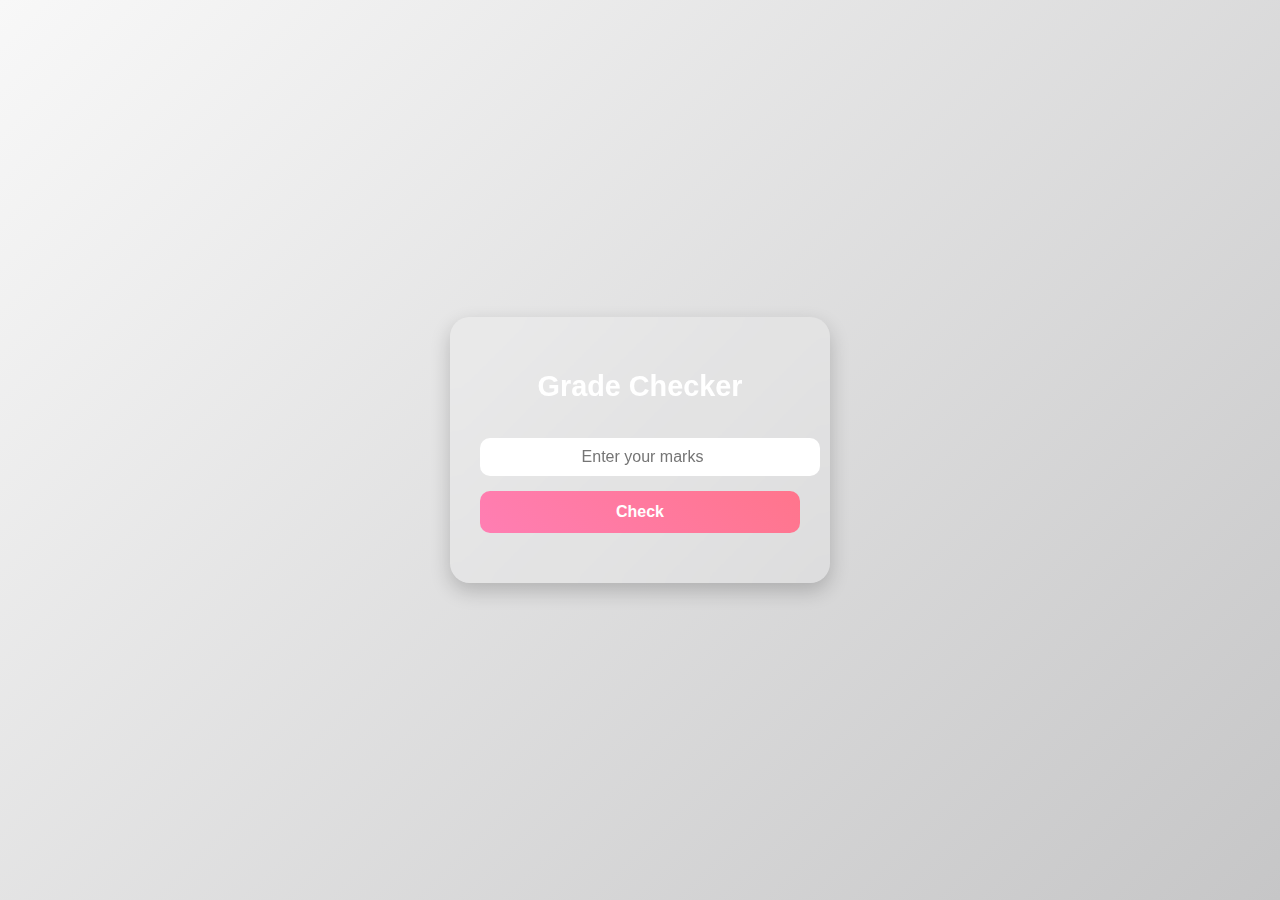
<file: day -3/index.html>
<!DOCTYPE html>
<html lang="en">
<head>
  <meta charset="UTF-8">
  <meta name="viewport" content="width=device-width, initial-scale=1.0">
  <title>Grade Checker</title>
  <link rel="stylesheet" href="style.css">
</head>
<body>
  <div class="card">
    <h2>Grade Checker</h2>
    <input type="number" id="marks" placeholder="Enter your marks">
    <button onclick="checkGrade()">Check </button>
    <div class="result" id="result"></div>
  </div>

  <script src="script.js"></script>
</body>
</html>
</file>
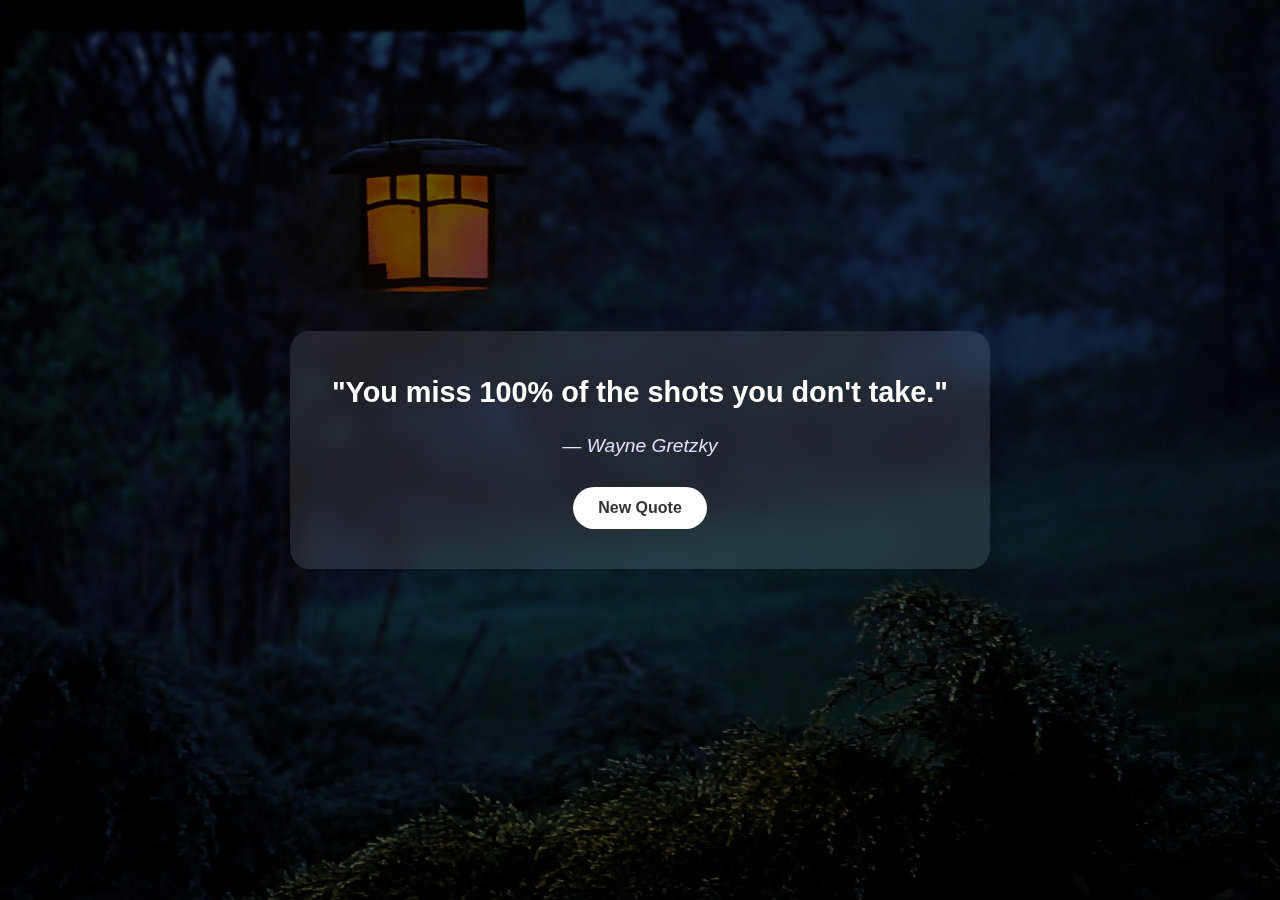
<file: day 6/index.html>
<!DOCTYPE html>
<html lang="en">
<head>
  <meta charset="UTF-8" />
  <meta name="viewport" content="width=device-width, initial-scale=1.0"/>
  <title>Random Quote Generator</title>
  <link rel="stylesheet" href="style.css" />
</head>
<body>
  <div class="overlay">
    <div class="quote-container">
      <h1 class="quote-text" id="quote">Loading...</h1>
      <p class="quote-author" id="author">—</p>
      <button id="newQuoteBtn">New Quote</button>
    </div>
  </div>
  <script src="script.js"></script>
</body>
</html>
</file>
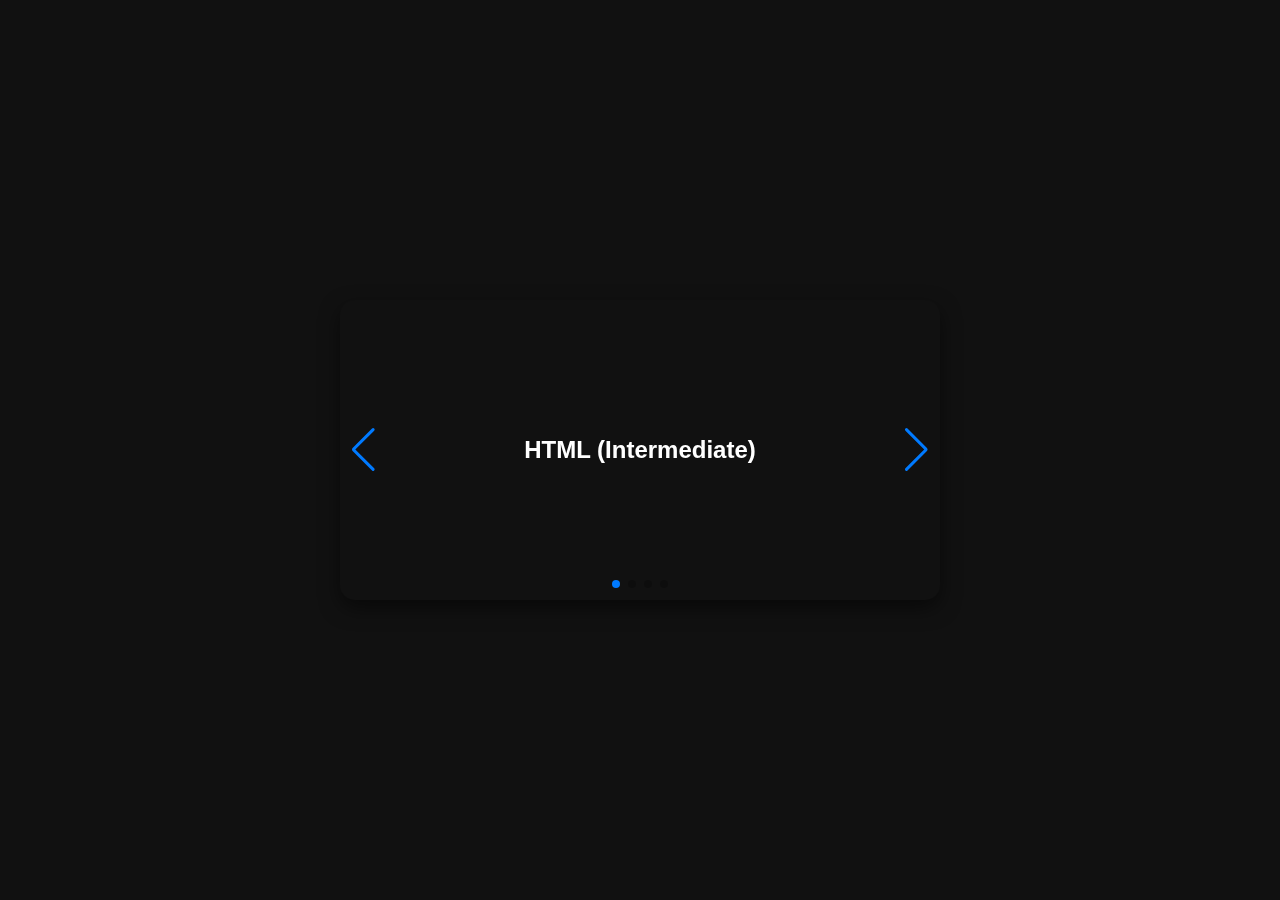
<file: day-4/index.html>
<!DOCTYPE html>
<html lang="en">
<head>
  <meta charset="UTF-8">
  <meta name="viewport" content="width=device-width, initial-scale=1.0">
  <title>Js Objects</title>
  <link rel="stylesheet" href="https://cdn.jsdelivr.net/npm/swiper@11/swiper-bundle.min.css" />
  <link rel="stylesheet" href="style.css">
</head>
<body>
  <div class="swiper">
    <div class="swiper-wrapper" id="skills-wrapper">
    </div>
    <div class="swiper-button-next"></div>
    <div class="swiper-button-prev"></div>
    <div class="swiper-pagination"></div>
  </div>
  <script src="https://cdn.jsdelivr.net/npm/swiper@11/swiper-bundle.min.js"></script>
  <script>
    const skills = [
      { name: 'HTML', proficiency: 'Intermediate', bg: 'https://picsum.photos/id/1015/600/300' },
      { name: 'CSS', proficiency: 'Beginner', bg: 'https://picsum.photos/id/1016/600/300' },
      { name: 'JavaScript', proficiency: 'Advanced', bg: 'https://picsum.photos/id/1018/600/300' },
      { name: 'Python', proficiency: 'Intermediate', bg: 'https://picsum.photos/id/1021/600/300' }
    ];

    const formattedSkills = skills.map(skill => `${skill.name} (${skill.proficiency})`);
    console.log(formattedSkills);
    const wrapper = document.getElementById('skills-wrapper');
    skills.forEach(skill => {
      const slide = document.createElement('div');
      slide.className = 'swiper-slide';
      slide.style.backgroundImage = `url(${skill.bg})`;
      slide.textContent = `${skill.name} (${skill.proficiency})`;
      wrapper.appendChild(slide);
    });

 
    const swiper = new Swiper('.swiper', {
      loop: true,
      spaceBetween: 30,
      effect: "slide",
      pagination: {
        el: '.swiper-pagination',
        clickable: true,
      },
      navigation: {
        nextEl: '.swiper-button-next',
        prevEl: '.swiper-button-prev',
      },
      autoplay: {
        delay: 3000,
        disableOnInteraction: false,
      },
    });
  </script>
</body>
</html>
</file>
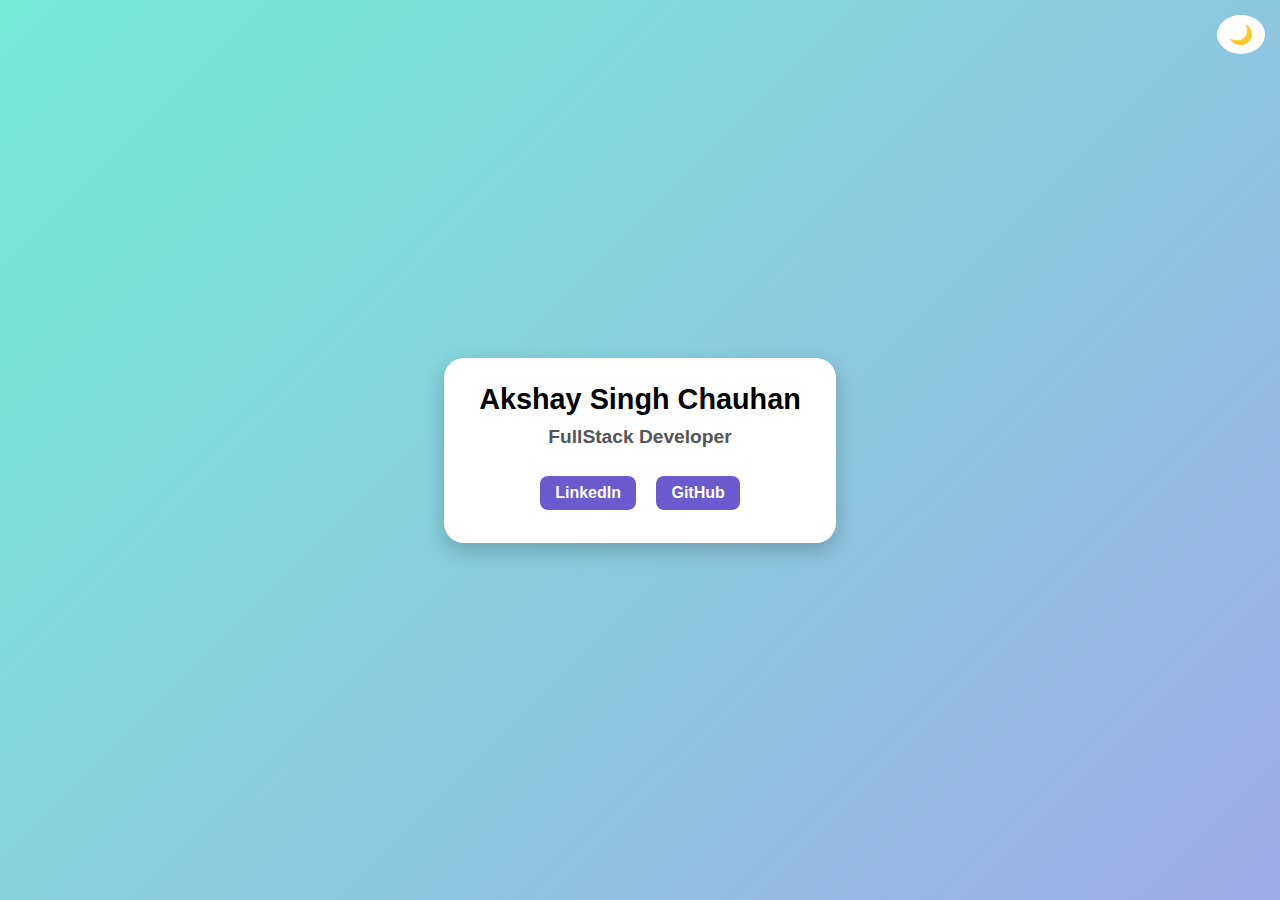
<file: Day-5/index.html>
<!DOCTYPE html>
<html lang="en">
<head>
  <meta charset="UTF-8">
  <meta name="viewport" content="width=device-width, initial-scale=1.0">
  <title>Business Card</title>
  <link rel="stylesheet" href="style.css">
</head>
<body>
  
  <button id="theme-toggle">🌙</button>


  <div class="card">
    <h1>Akshay Singh Chauhan</h1>
    <h2>FullStack Developer</h2>
    <div class="links">
      <a href="https://www.linkedin.com" target="_blank">LinkedIn</a>
      <a href="https://github.com" target="_blank">GitHub</a>
    </div>
  </div>

  <script src="script.js"></script>
</body>
</html>
</file>
<file: day -3/style.css>
body {
  font-family: 'Poppins', sans-serif;
  display: flex;
  justify-content: center;
  align-items: center;
  height: 100vh;
  margin: 0;
  background: linear-gradient(135deg, #f8f8f8, #c6c6c7);
}
.card {
  background: rgba(255, 255, 255, 0.15);
  padding: 30px;
  border-radius: 20px;
  box-shadow: 0 8px 20px rgba(0,0,0,0.2);
  text-align: center;
  width: 320px;
  backdrop-filter: blur(10px);
  color: white;
}
.card h2 {
  margin-bottom: 20px;
  font-size: 1.8em;
  font-weight: bold;
}
input {
  width: 100%;
  padding: 10px;
  margin: 15px 0;
  border-radius: 10px;
  border: none;
  outline: none;
  font-size: 1em;
  text-align: center;
}
button {
  background: #ff7eb3;
  background: linear-gradient(45deg, #ff7eb3, #ff758c);
  color: white;
  border: none;
  padding: 12px;
  border-radius: 10px;
  cursor: pointer;
  width: 100%;
  font-size: 1em;
  font-weight: bold;
  transition: 0.3s;
}
.result {
  margin-top: 20px;
  font-size: 1.4em;
  font-weight: bold;
  color: #fff8b5;
}
</file>
<file: day 6/style.css>
* {
  margin: 0;
  padding: 0;
  box-sizing: border-box;
}

body, html {
  height: 100%;
  width: 100%;
  font-family: 'Segoe UI', Tahoma, Geneva, Verdana, sans-serif;
  background: url('img.jpg') no-repeat center center fixed;
  background-size: cover;
}


.overlay {
  height: 100%;
  width: 100%;
  background-color: rgba(0, 0, 0, 0.6);
  display: flex;
  justify-content: center;
  align-items: center;
  padding: 20px;
}


.quote-container {
  background-color: rgba(255, 255, 255, 0.1);
  backdrop-filter: blur(12px);
  padding: 40px 30px;
  border-radius: 20px;
  text-align: center;
  color: white;
  max-width: 700px;
  width: 100%;
  box-shadow: 0 8px 30px rgba(0,0,0,0.3);
  transition: all 0.3s ease;
}

.quote-text {
  font-size: 1.8rem;
  line-height: 1.5;
  margin-bottom: 20px;
  opacity: 0;
  transition: opacity 0.5s ease-in-out;
}

.quote-author {
  font-size: 1.2rem;
  font-style: italic;
  margin-bottom: 30px;
  opacity: 0;
  transition: opacity 0.5s ease-in-out;
  color: #e0e0ff;
}

button {
  padding: 12px 25px;
  font-size: 1rem;
  background-color: #ffffff;
  color: #333;
  border: none;
  border-radius: 25px;
  font-weight: bold;
  cursor: pointer;
  transition: background 0.3s ease, transform 0.2s ease;
}

button:hover {
  background-color: #f0f0f0;
  transform: scale(1.05);
}

@media (max-width: 600px) {
  .quote-text {
    font-size: 1.3rem;
  }

  .quote-author {
    font-size: 1rem;
  }
}
</file>
<file: Day-5/style.css>
/* General styles */
body {
  margin: 0;
  height: 100vh;
  display: flex;
  justify-content: center;
  align-items: center;
  background: linear-gradient(135deg, #74ebd5, #9face6);
  font-family: 'Segoe UI', Tahoma, Geneva, Verdana, sans-serif;
  transition: background 0.5s ease;
}

/* Toggle button */
#theme-toggle {
  position: absolute;
  top: 15px;
  right: 15px;
  border: none;
  background: #fff;
  font-size: 1.2rem;
  padding: 8px 12px;
  border-radius: 50%;
  cursor: pointer;
  transition: background 0.3s ease, transform 0.2s;
}
#theme-toggle:hover {
  transform: scale(1.1);
}

/* Card */
.card {
  background: white;
  padding: 25px 35px;
  border-radius: 20px;
  box-shadow: 0px 8px 20px rgba(0,0,0,0.2);
  text-align: center;
  transition: background 0.5s ease, transform 0.2s ease;
}
.card h1 {
  margin: 0;
  font-size: 1.8rem;
}
.card h2 {
  margin: 10px 0 20px;
  font-size: 1.2rem;
  color: #555;
}
.card .links a {
  display: inline-block;
  margin: 8px;
  padding: 8px 15px;
  border-radius: 8px;
  background: #6a5acd;
  color: #fff;
  text-decoration: none;
  font-weight: bold;
  transition: background 0.3s;
}
.card .links a:hover {
  background: #483d8b;
}

/* Dark mode */
body.dark {
  background: linear-gradient(135deg, #0f2027, #203a43, #2c5364);
}
body.dark .card {
  background: #1e1e1e;
  color: #f0f0f0;
}
body.dark .card .links a {
  background: #00adb5;
}
body.dark .card .links a:hover {
  background: #007f82;
}
body.dark #theme-toggle {
  background: #333;
  color: #fff;
}

/* Responsive + touch tilt effect */
.card:active {
  transform: scale(0.97) rotate(1deg);
}
@media (max-width: 600px) {
  .card {
    width: 85%;
    padding: 20px;
  }
  .card h1 {
    font-size: 1.5rem;
  }
  .card h2 {
    font-size: 1rem;
  }
}
</file>
<file: day-4/style.css>
body {
  margin: 0;
  font-family: Arial, sans-serif;
  background: #111;
  color: white;
  display: flex;
  justify-content: center;
  align-items: center;
  height: 100vh;
}

.swiper {
  width: 80%;
  max-width: 600px;
  height: 300px;
  border-radius: 15px;
  overflow: hidden;
  box-shadow: 0 8px 20px rgba(0, 0, 0, 0.5);
}

.swiper-slide {
  display: flex;
  justify-content: center;
  align-items: center;
  font-size: 1.5rem;
  font-weight: bold;
  color: #fff;
  background-size: cover;
  background-position: center;
}
.background{
    color:aqua;
}
</file>
